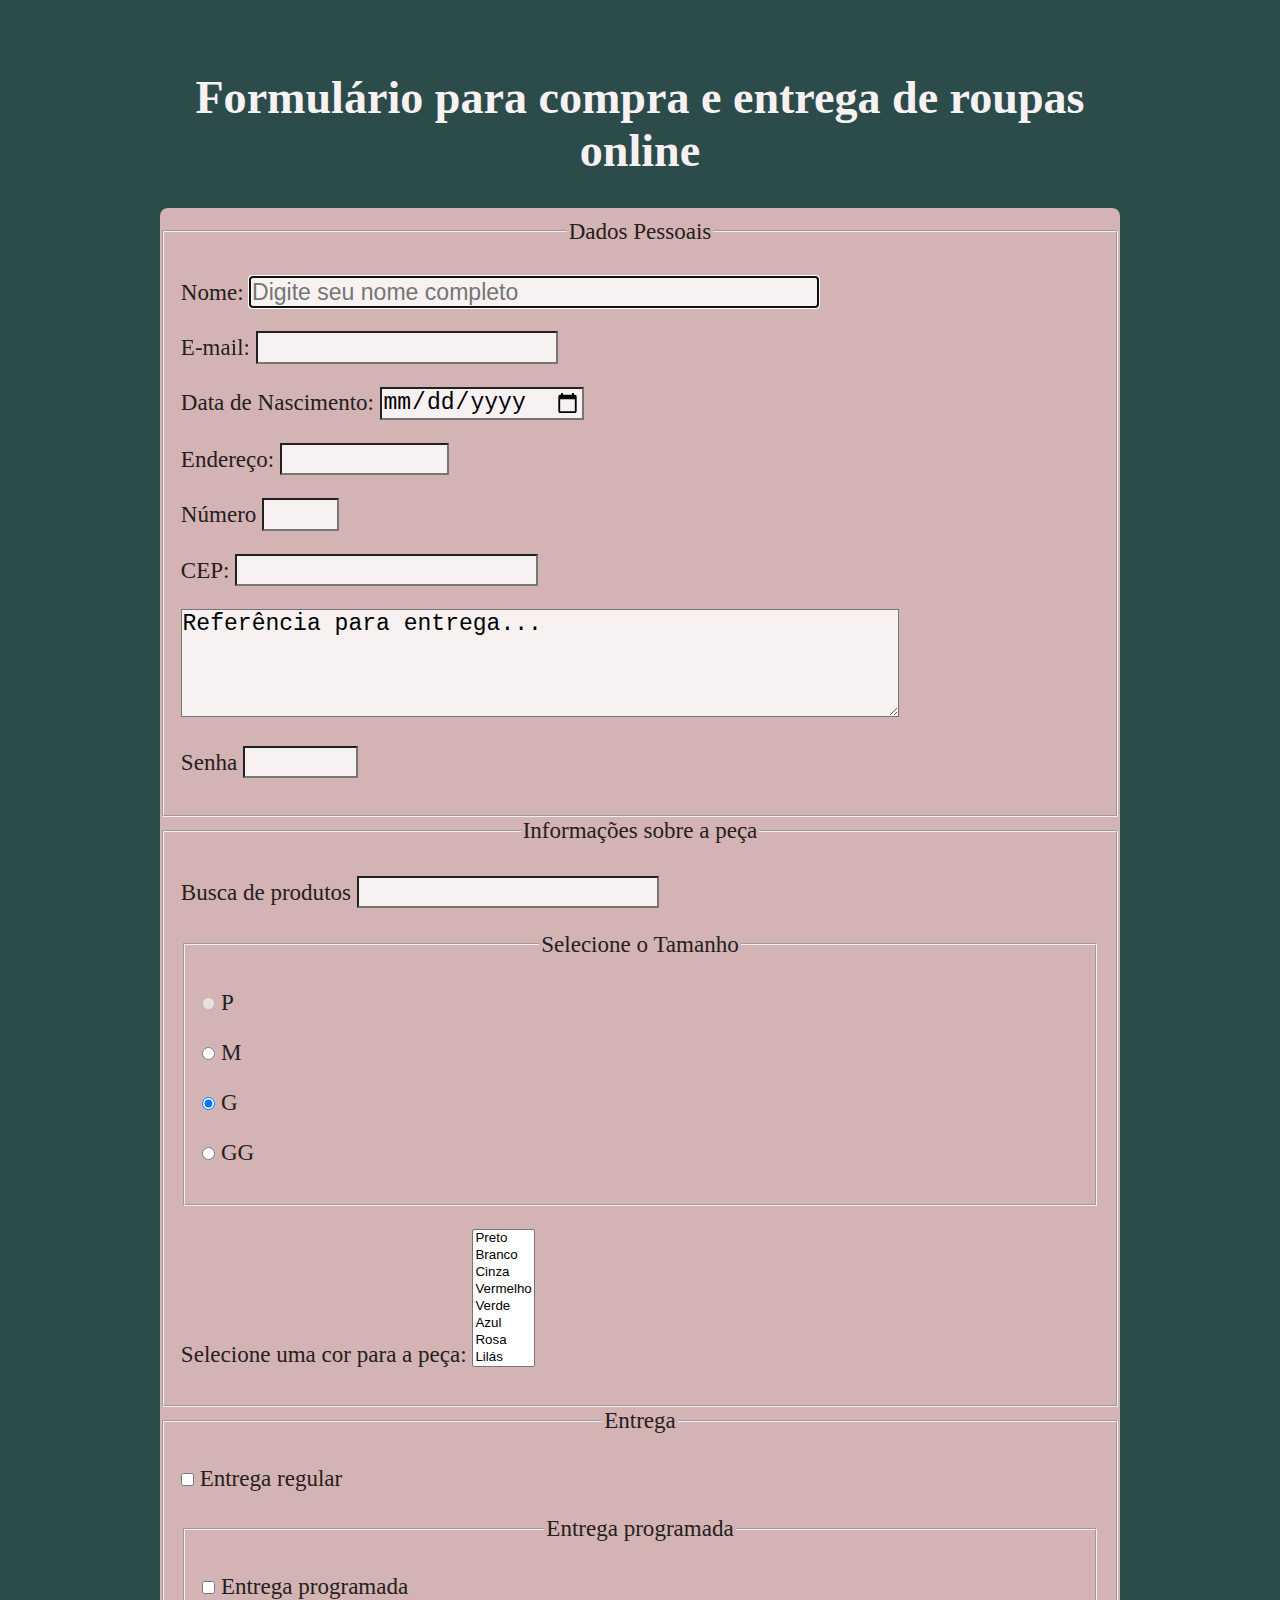
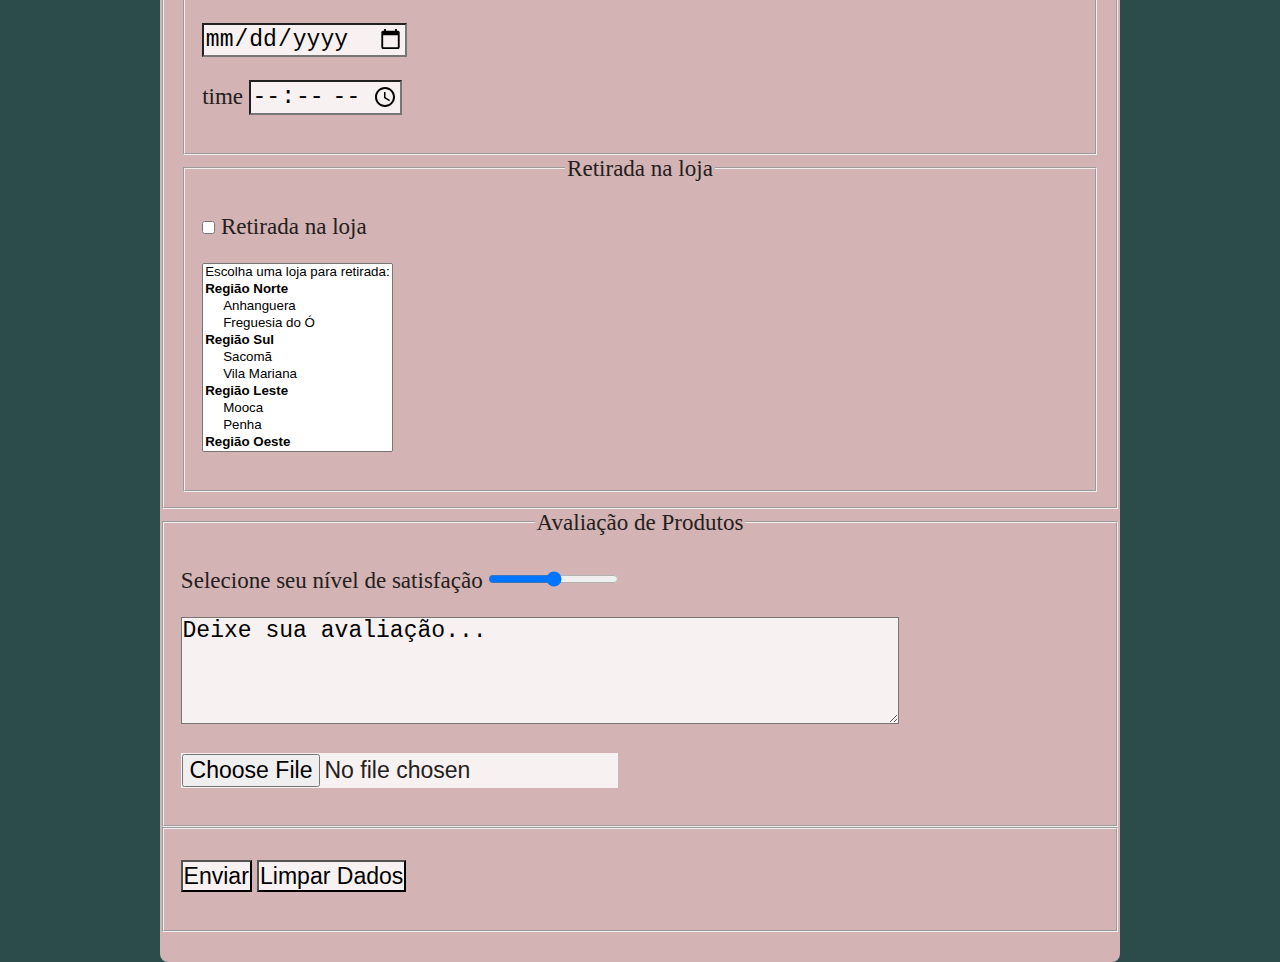
<file: Formulário/index.html>
<!DOCTYPE html>
<html>
    <head>
        <meta charset="UTF-8"/>
        <title>Formulário</title>
        <link rel="stylesheet" href="style.css" />
    </head>
    <body>
        <h1>Formulário para compra e entrega de roupas online</h1>

        <form id="form1" name="form1" method="post" action="mailto: meuemail" enctype="text/plain"> 

            <fieldset>

                <legend>Dados Pessoais</legend>

              <p> 
                  <label for="nome">Nome:</label> 
                  <input type="text" id="nome" name="nome" size="40" maxlength="60" autofocus="autofocus" placeholder="Digite seu nome completo" required="required"/>
              </p> 
              <p>
                    <label for="email">E-mail:</label> 
                    <input type="email" id="email" name="email" required="required"/>
              </p> 

              <p> 
                 <label for="nasc">Data de Nascimento:</label>
                 <input type="date" id="nasc" name="nasc" />
             </p>

               <p>
                 <label for="endereço">Endereço:</label> 
                 <input type="text" id="endereço" name="endereço" size="10" maxlength="70" required="required"  />
             </p>  

              <p>
                 <label for="num">Número</label>
                 <input type="number" id="num" name="num" min="0" max="10" step="2" />    
              </p> 

              <p>
                 <label for="cep">CEP:</label> 
                 <input type="number" id="cep" name="cep" size="8" maxlength="8"  required="required"  />
              </p>  
            
              <p>
                 <textarea id="referencia" name="referencia" maxlength="200" rows="4" cols="50">Referência para entrega...</textarea>
              </p> 

              <p>
                 <label for="senha">Senha</label> 
                 <input type="password" id="senha" name="senha" size="6" maxlength="8" required="required" />
             </p>
           </fieldset>




              <fieldset>
                 <legend>Informações sobre a peça</legend>
              
                  <p>
                     <label for="pesquisa">Busca de produtos</label>
                     <input type="search" id="pesquisa" name="pesquisa" />    
                  </p>
                
                 <fieldset>  
                        <legend>Selecione o Tamanho</legend>
                         <p>
                         <input type="radio" id="p" name="p" value="fun" required="required" disabled />
                         <label for="p">P</label>
                        </p>

                        <p>
                         <input type="radio" id="m" name="m" value="m" />
                         <label for="m">M</label>
                      </p>
                        <p>
                         <input type="radio" id="g" name="g" value="g" checked="checked" />
                         <label for="g">G</label> 
                     </p>
                        <p>
                         <input type="radio" id="gg" name="gg" value="gg" />
                         <label for="gg">GG</label> 
                      </p>
                  
                    </fieldset>
               
                    <p>
                     <label for="cor">Selecione uma cor para a peça:</label>
                     <select id="cor" name="cor" size="8" multiple>
                        <option>Preto</option>
                        <option>Branco</option>
                        <option>Cinza</option>
                        <option>Vermelho</option>
                        <option>Verde</option>
                        <option>Azul</option>
                        <option>Rosa</option>
                        <option>Lilás</option>
                   </select> 
                  </p> 
              
                </fieldset>   

              
           <fieldset>
             <legend>Entrega</legend>
            
             <p>
                <input type="checkbox" id="entrega1" name="entrega1" value="entrega1"  />
                 <label for="entrega1">Entrega regular</label> 
              </p>


               <fieldset><legend>Entrega programada</legend>
                    <p>
                     <input type="checkbox" id="entrega2" name="entrega2" value="entrega2" />
                     <label for="entrega2">Entrega programada</label> 
                  </p>
            
                      <p>
                         <input type="date" id="dia" name="dia" />
                     </p>
    
                     <p>
                         <label for="time">time</label>
                         <input type="time" id="time" name="time" />    
                     </p> 
                </fieldset>
           

               <fieldset> <legend>Retirada na loja</legend>
                     <p>
                         <input type="checkbox" id="entrega3" name="entrega3" value="on"  />
                         <label for="entrega3">Retirada na loja</label> 
                     </p>
    
                    <p> 
                      <select id="regiao" name="regiao" size="11" multiple>
                             <option value="">Escolha uma loja para retirada: </option>
                             <optgroup value="n"label="Região Norte">
                             <option>Anhanguera</option>
                             <option>Freguesia do Ó</option>
                             </optgroup>
                             <optgroup value="s"label="Região Sul">
                             <option>Sacomã</option>
                             <option>Vila Mariana</option>
                             </optgroup>
                             <optgroup value="l"label="Região Leste">
                                <option>Mooca</option>
                                <option>Penha</option>
                             </optgroup>
                             <optgroup value="o" label="Região Oeste"> 
                                <option>Vila Madalena</option>
                                <option>Vila Leopoldina</option>
                             </optgroup>
                        </select> 
                  </p> 
                </fieldset>
           </fieldset>


           <fieldset>
             <legend>Avaliação de Produtos</legend>

              <p>
                 <label for="rang">Selecione seu nível de satisfação</label>
                 <input type="range" id="rang" name="rang" />    
              </p>
             
               <p>
                 <textarea id="coment" name="coment" maxlength="200" rows="4" cols="50">Deixe sua avaliação...</textarea>
              </p> 
              <p>
                <input type="file" />   
              </p>

           </fieldset>

            <fieldset>
               
              <p>
                  <input type="submit" value="Enviar" />
                  <input type="reset" value="Limpar Dados" />  
              </p>

            </fieldset>
       
        </form>

    </body>

</html>
</file>
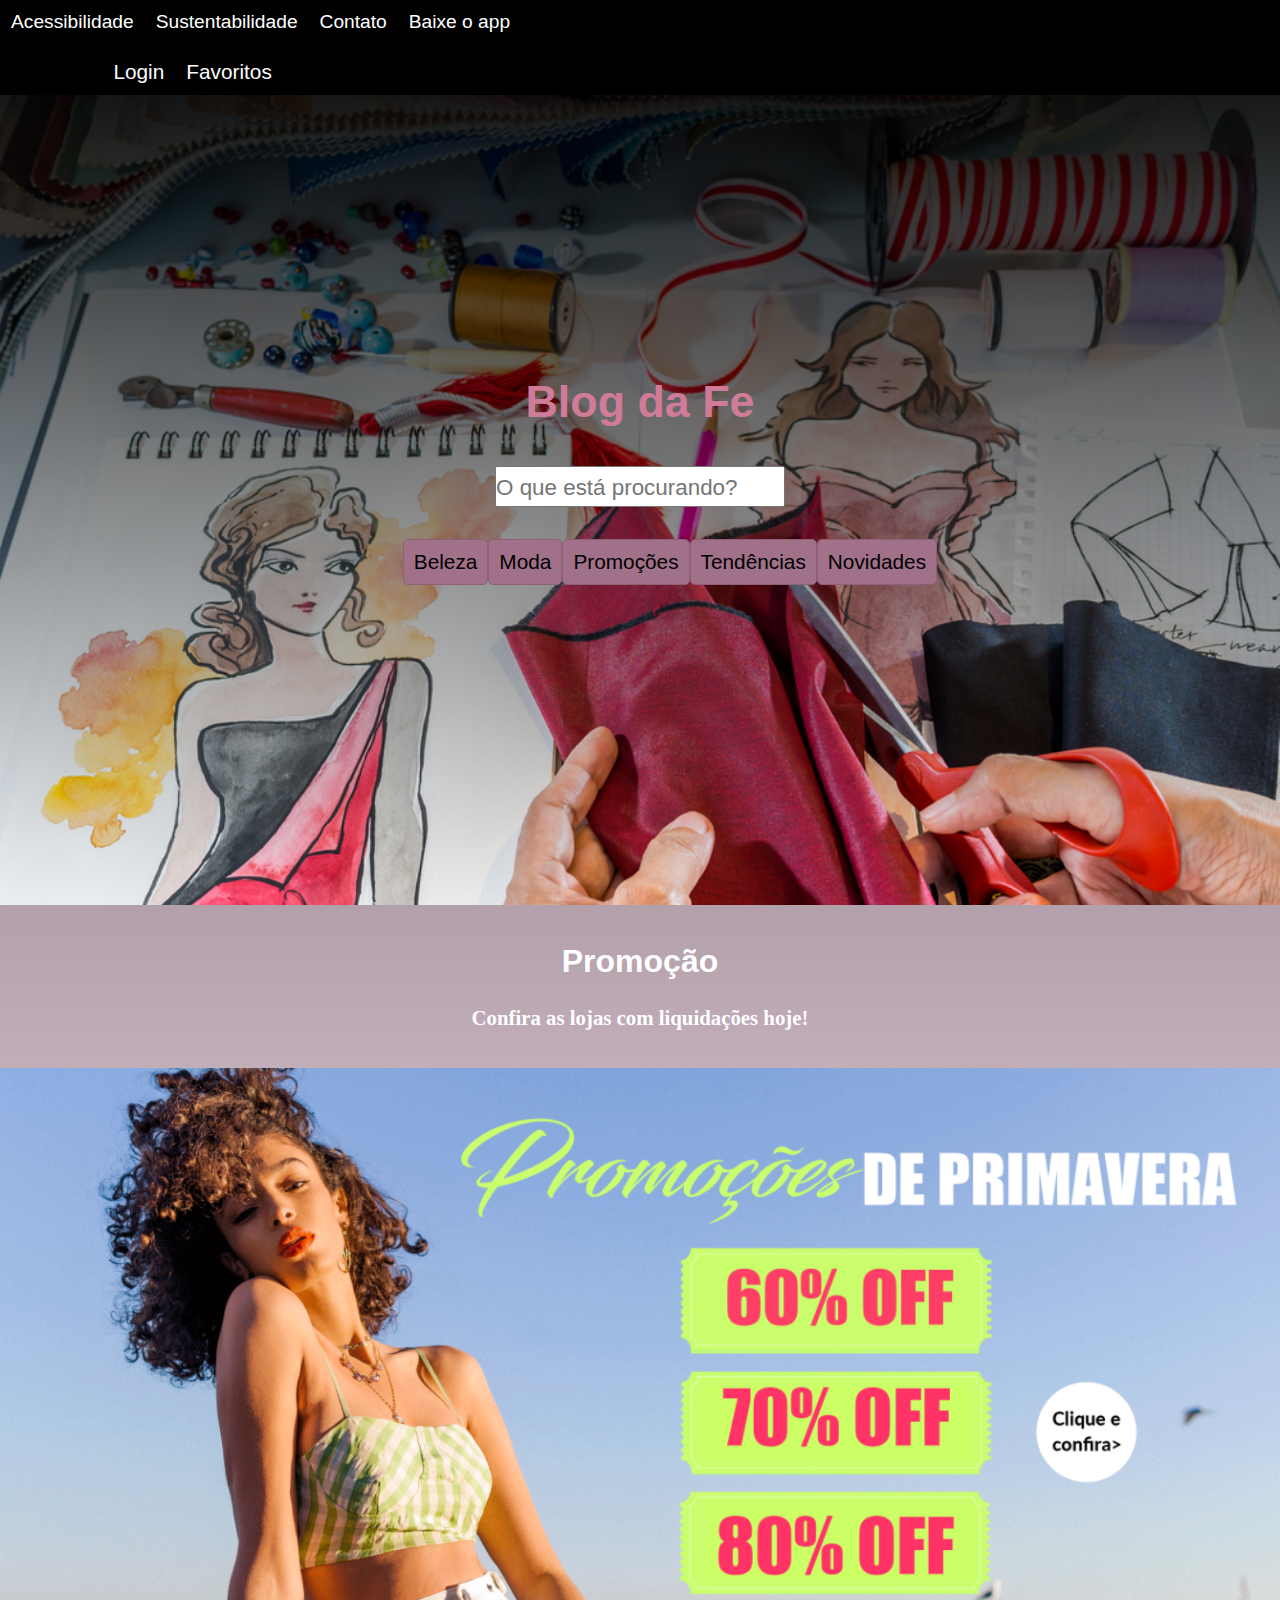
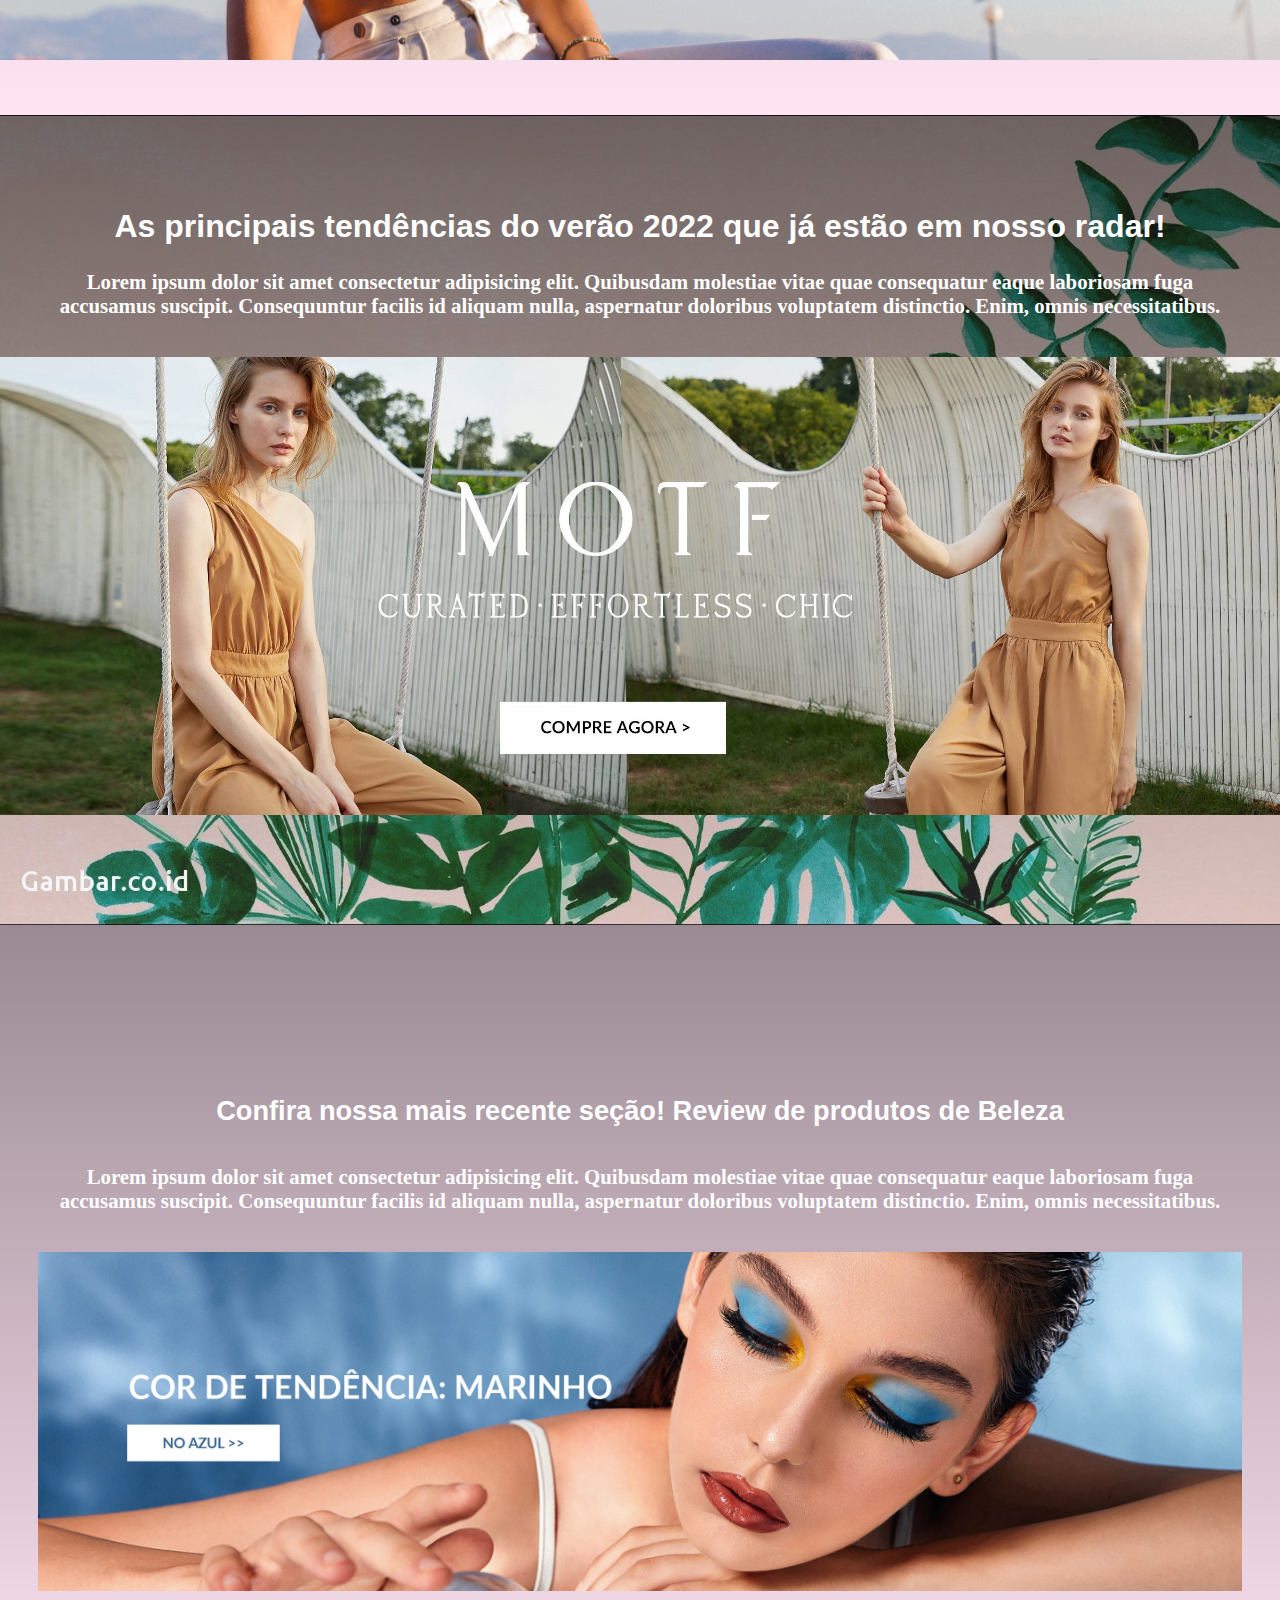
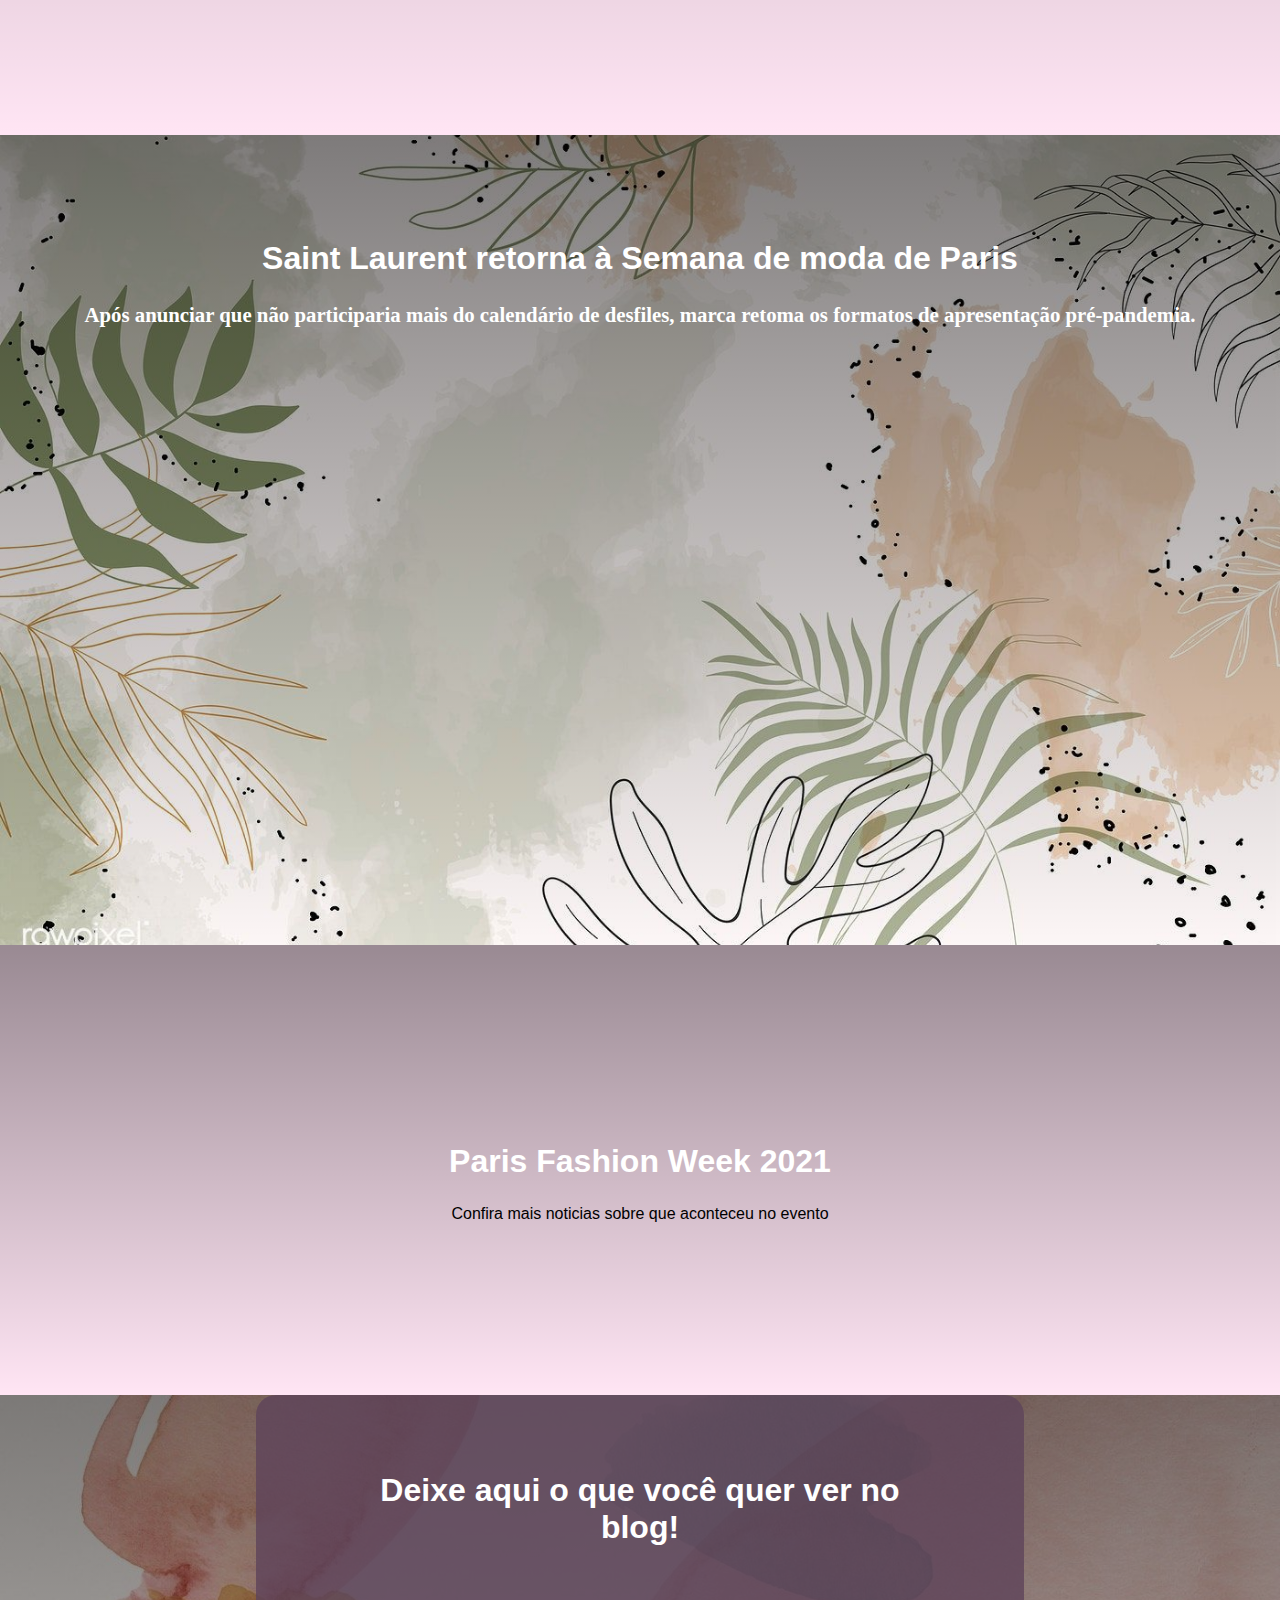
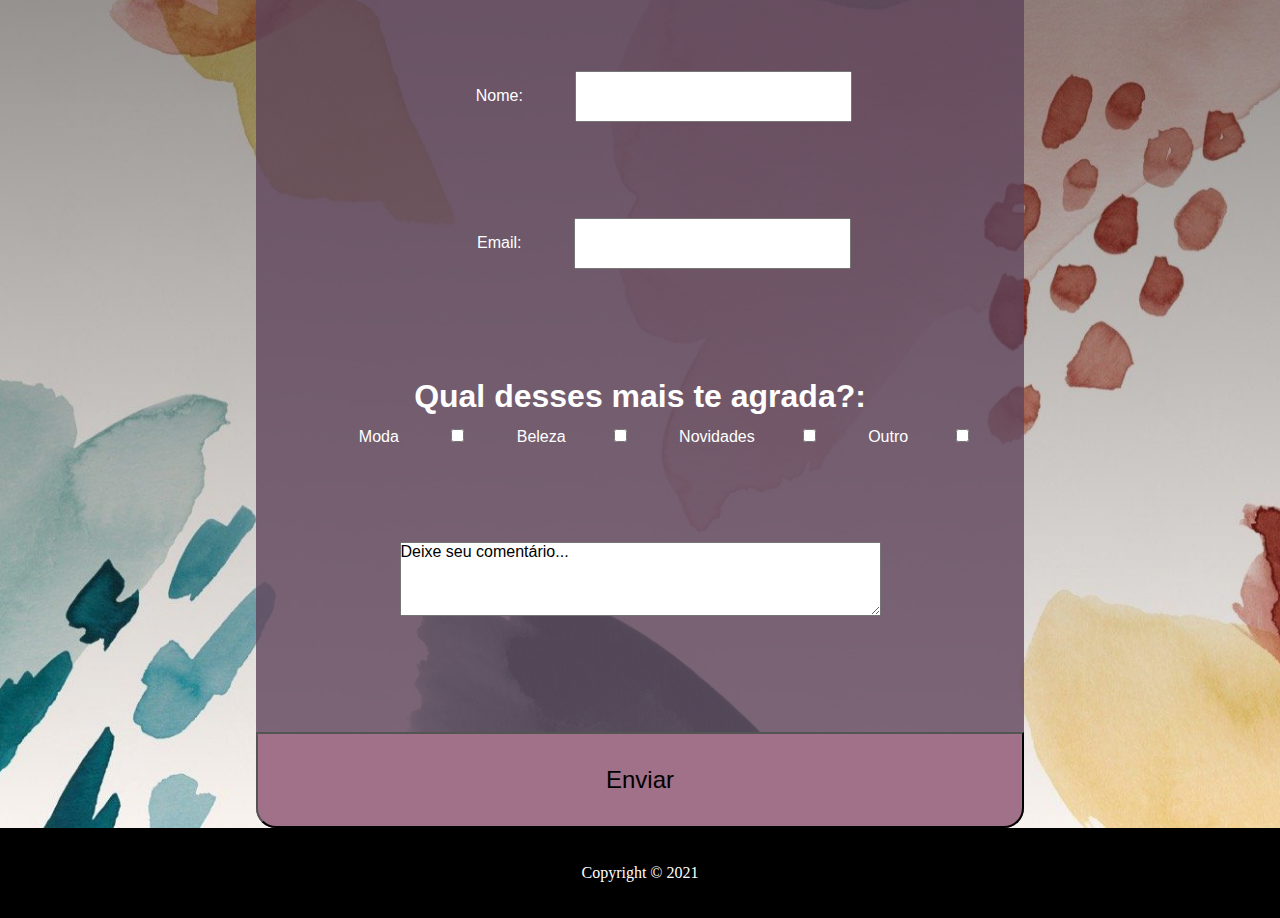
<file: Projeto 1 - CSS HTML/index.html>
<!DOCTYPE html>

<html> 
    <head>

        <meta charset="UTF-8"/>
        <meta name="viewport" content="width=device-width, initial-scale=1.0" />
        <title> Blog da Fe - Moda feminina e Beleza</title>
        <link rel="Stylesheet" href="style.css" media="screen"/>
    </head>

    <body>
        <div class="container">  
            <header class="header">

             <div class="flex-container botoes1">
             <div><input type="button" value="Acessibilidade"/></div>
             <div><input type="button" value="Sustentabilidade"/></div>
             <div><input type="button" value="Contato"/></div>  
             <div><input type="button" value="Baixe o app"/></div> 
             </div>

             <div class="flex-container botoes2" style="float:right" >
              <div><input type="button" value="Login"/></div>
              <div><input type="button" value="Favoritos"/></div>
              </div>

            </header>
             
            <section class="logo">
             <p>
                  <h1>Blog da Fe</h1> 
             </p>


               <p>
                  <div class="flex-container pesquisa">
                     <input type="search" id="pesquisa" name="pesquisa" placeholder="O que está procurando?" />
                  </div>
               </p>
            
               <p>
                  <div class="flex-container sumario">
                  <nav>
                     <ul>
                         <li><a href="#secao">Beleza</a></li>
                         <li><a href="#consulta">Moda</a></li>
                         <li><a href="#promocao">Promoções</a></li>
                         <li><a href="#noticia">Tendências</a></li>
                         <li><a href="#video">Novidades</a></li>
                     </ul>
                 </nav>
               </div>
             </p>

            </section>
           
          <section id="promocao">
             <h2>Promoção</h2>
             <h3>Confira as lojas com liquidações hoje!</h3>
             <a href="https://br.shein.com/Women-Dresses-c-1727.html?ici=br_tab01navbar04menu01&scici=navbar_WomenHomePage~~tab01navbar04menu01~~4_1~~real_1727~~~~0&srctype=category&userpath=category%3EROUPAS%3EVESTIDOS">
             <img src="C5.PNG" id="imgC1"></a>
          </section>

          <section id="noticia">

            <h2>As principais tendências do verão 2022 que já estão em nosso radar!</h2>
              <article>
                <h3>Lorem ipsum dolor sit amet consectetur adipisicing elit.
                Quibusdam molestiae vitae quae consequatur eaque laboriosam
                fuga accusamus suscipit. Consequuntur facilis id aliquam
                nulla, aspernatur doloribus voluptatem distinctio. Enim,
                omnis necessitatibus.</h3>
              </article>
              <a href="https://br.shein.com/style/Tank-Dress-sc-00150791.html?ici=br_tab01navbar05menu04dir09&scici=navbar_WomenHomePage~~tab01navbar05menu04dir09~~5_4_9~~itemPicking_00150791~~~~0&srctype=category&userpath=category%3EVESTIDOS%3EVestidos%20Regata">
              <img src="img2.jpg" alt="" />
              </a>
          </section>

          <section id="secao">
             <h2 id="timg2">Confira nossa mais recente seção! Review de produtos de Beleza</h2>
             <article>
             <h3>Lorem ipsum dolor sit amet consectetur adipisicing elit.
              Quibusdam molestiae vitae quae consequatur eaque laboriosam
              fuga accusamus suscipit. Consequuntur facilis id aliquam
              nulla, aspernatur doloribus voluptatem distinctio. Enim,
              omnis necessitatibus.</h3>
            </article>
             <img src="img3.jpg" id="img2">
          </section>

          <section id="video">
             <h2>Saint Laurent retorna à Semana de moda de Paris</h2>
             <h3>Após anunciar que não participaria mais do calendário de desfiles, marca retoma os formatos de apresentação pré-pandemia.</h3>
             <iframe 
                  id="youtube" 
                  width="760"  
                  height="500" 
                  src="https://www.youtube.com/embed/UfQaAhD6Vzg" 
                  title="YouTube video player" 
                  frameborder="0" 
                  allow="accelerometer; autoplay; clipboard-write; encrypted-media; gyroscope; picture-in-picture" 
                  allowfullscreen
             ></iframe>
          </section>

          <section id="consulta">
            <h2>Paris Fashion Week 2021</h2>
            <a id="link" href="https://claudia.abril.com.br/moda/paris-fashion-week-2021/">Confira mais noticias sobre que aconteceu no evento</a>
          </section>


          <section id="sugestao">
            <div class="formulario">
                <header class="form-head">
                    <h2>Deixe aqui o que você quer ver no blog!</h2>
                </header>
                <form>
                    <div class="name-form">
                        <label for="name">Nome:</label>
                        <input type="text" name="name" required />
                    </div>
                    <div class="email-form">
                        <label for="email">Email:</label>
                        <input type="emai" required name="email" />
                    </div>
                    <div class="style-form">
                        <h2>Qual desses mais te agrada?:</h2>
                        <label>Moda</label>
                        <input
                            type="checkbox"
                            id="moda"
                            name="moda"
                        />
                        <label>Beleza</label
                        ><input
                            type="checkbox"
                            id="beleza"
                            name="beleza"
                        />
                        <label>Novidades</label
                        ><input
                            type="checkbox"
                            id="nov"
                            name="nov"
                        />
                        <label>Outro</label
                        ><input
                            type="checkbox"
                            id="ILP508"
                            name="ILP540"
                        />
                    </div>
                    <div class="coment-form">
                      <textarea id="coment" name="coment" maxlength="200" rows="4" cols="50">Deixe seu comentário...</textarea>
                  </div>
                    <button type="submit">Enviar</button>
                </form>
            </div>
        </section>



            <footer>
              <div class="rodape">
                  <p>Copyright &copy; 2021</p>
              </div>
            </footer>
         </div>  
    </body>
</html>
</file>
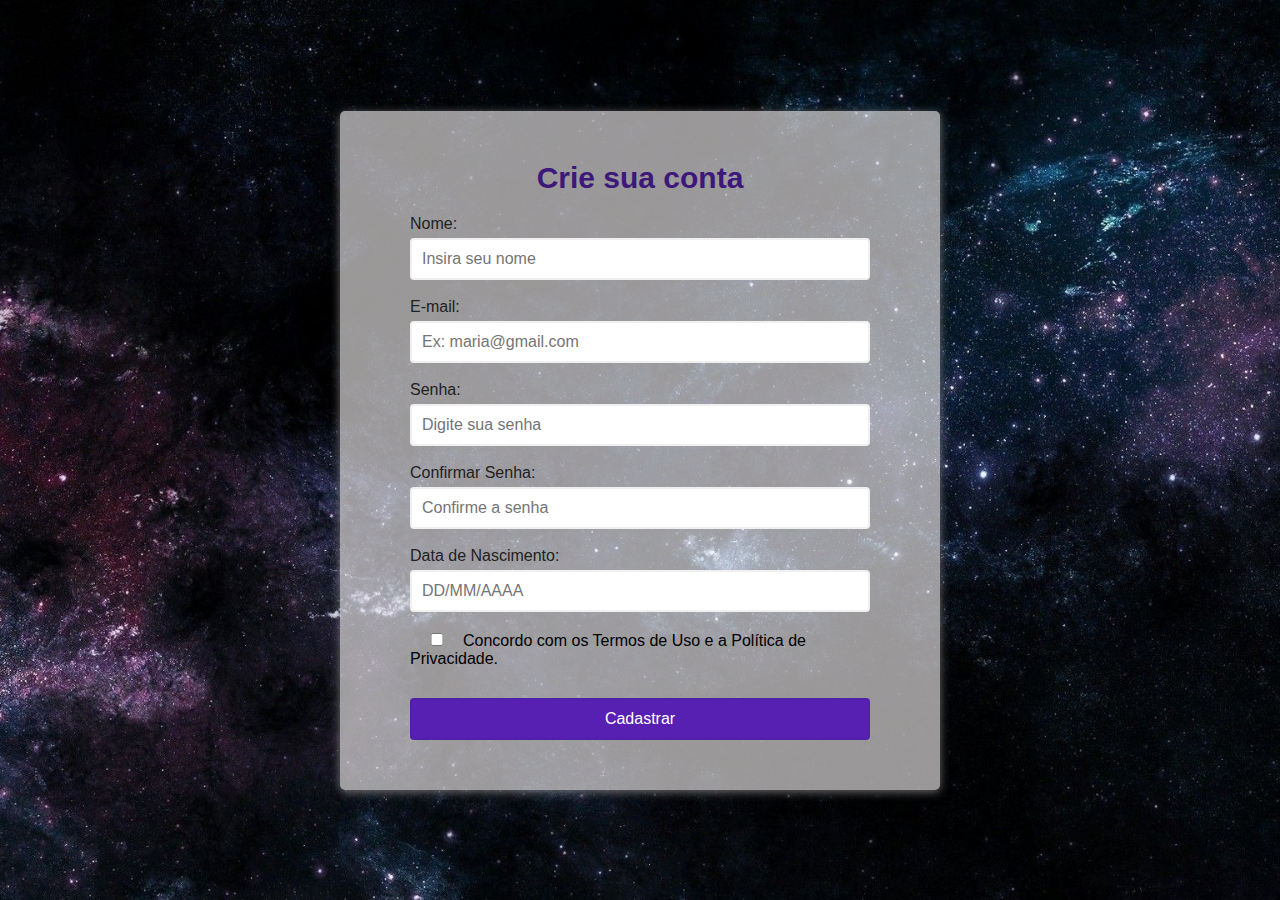
<file: Projeto 2 - CSS HTML JS PHP/index.html>
<!DOCTYPE html>
<html lang="en">
    <head>
        <meta charset="UTF-8" />
        <meta name="viewport" content="width=device-width, initial-scale=1.0" />
        <meta http-equiv="X-UA-Compatible" content="ie=edge" />
        <link rel="stylesheet" href="css/style.css" />
        <title>Form Validator</title>
    </head>
    <body>
        <div class="container">
            <form action="inserir.php" method="POST" id="form" class="form">
                <h2>Crie sua conta</h2>
                <div class="form-control">
                    <label for="username">Nome:</label>
                    <input
                        type="text"
                        id="username"
                        name="username"
                        placeholder="Insira seu nome"
                    />
                    <small>Mensagem de erro</small>
                </div>
                <div class="form-control">
                    <label for="email">E-mail:</label>
                    <input
                        type="text"
                        name="email"
                        id="email"
                        placeholder="Ex: maria@gmail.com"
                    />
                    <small>Mensagem de erro</small>
                </div>
                <div class="form-control">
                    <label for="senha">Senha:</label>
                    <input
                        type="password"
                        name="senha"
                        id="senha"
                        placeholder="Digite sua senha"
                    />
                    <small>Mensagem de erro</small>
                </div>
                <div class="form-control">
                    <label for="senha2">Confirmar Senha:</label>
                    <input
                        type="password"
                        name="senha2"
                        id="senha2"
                        placeholder="Confirme a senha"
                    />
                    <small>Mensagem de erro</small>
                </div>
                <div class="form-control">
                    <label for="birthday">Data de Nascimento:</label>
                    <input
                        type="text"
                        name="birthday"
                        id="birthday"
                        placeholder="DD/MM/AAAA"
                    />
                    <small>Mensagem de erro</small>
                </div>
                <div class="form-control">
                    <input
                        type="checkbox"
                        name="termos"
                        id="termos"
                        value="yes"
                    />Concordo com os Termos de Uso e a Política de Privacidade.
                    <small>Mensagem de erro</small>
                </div>
                <input type="submit" value="Cadastrar" name="register" />
            </form>
        </div>
        <script src="js/app3.js"></script>
    </body>
</html>
</file>
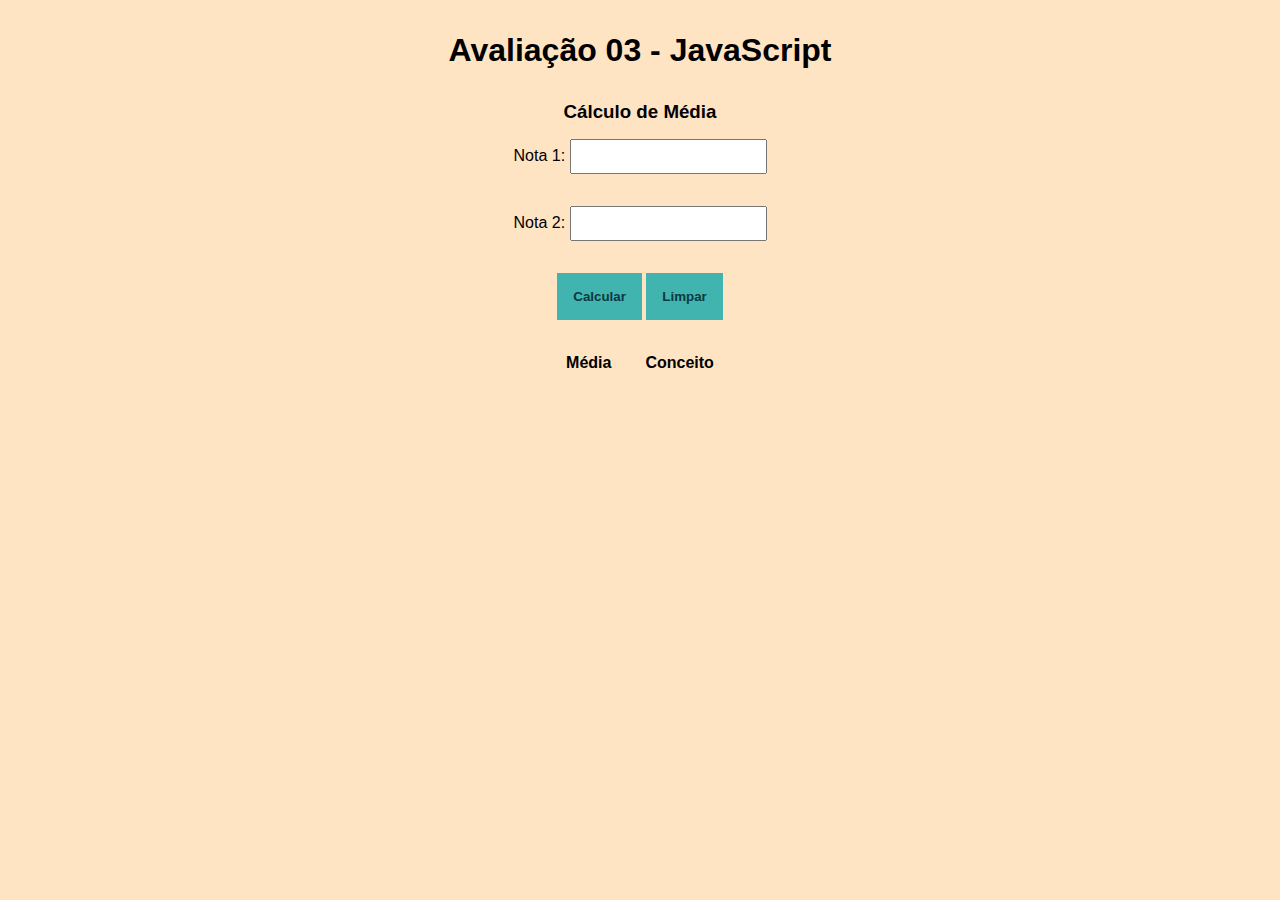
<file: JavaScript/js03 - média/index.html>
<!DOCTYPE html>
<html lang="pt-br">
    <head>
        <meta charset="UTF-8" />
        <meta name="viewport" content="width=device-width, initial-scale=1.0" />
        <link rel="stylesheet" href="style.css" />
        <title>Cálculo de média aritmética</title>
    </head>
    <body>
        <h1>Avaliação 03 - JavaScript</h1>
        <form>
            <h3>Cálculo de Média</h3>
            <div class="inputs">
                <label>Nota 1: </label>
                <input type="number" for="nota1" id="nota1" />
            </div>
            <div class="inputs">
                <label>Nota 2: </label>
                <input type="number" for="nota2" id="nota2" />
            </div>
            <div class="botoes">
                <button type="submit" id="calcular">Calcular</button>
                <button type="submit" id="limpar">Limpar</button>
            </div>

            <div class="resultado">
                <table>
                    <th>Média</th>
                    <th>Conceito</th>
                    <tbody>
                        <td id="media"></td>
                        <td id="conceito"></td>
                    </tbody>
                </table>
            </div>
        </form>

        <script src="script.js"></script>
    </body>
</html>
</file>
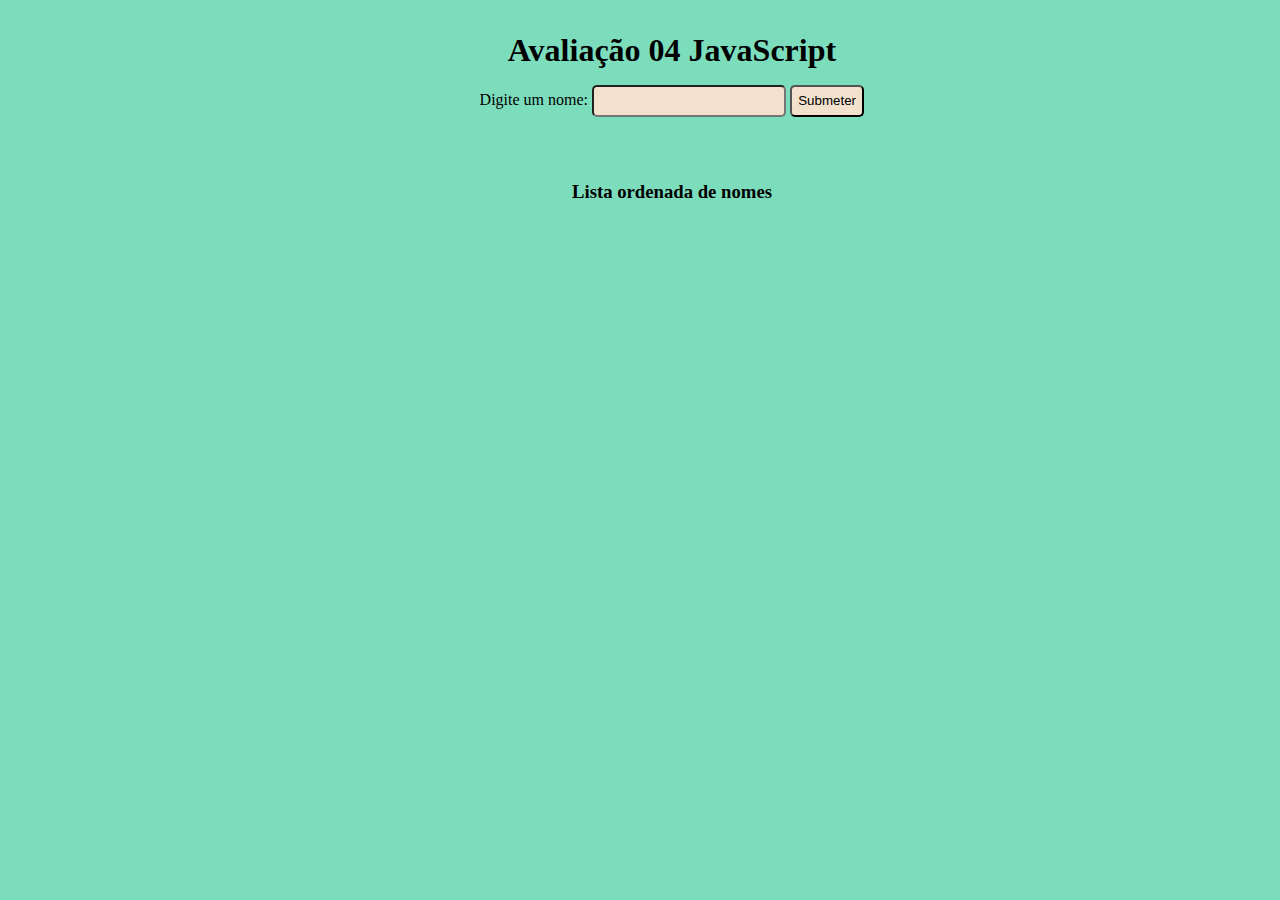
<file: JavaScript/js04 - lista de nomes ordenada/index.html>
<!DOCTYPE html>
<html lang="pt-br">
    <head>
        <meta charset="UTF-8" />
        <meta name="viewport" content="width=device-width, initial-scale=1.0" />
        <link rel="stylesheet" href="style.css" />
        <title>js04</title>
    </head>
    <body>
        <form class="grupo">
            <h1>Avaliação 04 JavaScript</h1>
            <div>
                <label for="input">Digite um nome:</label>
                <input type="text" id="nomes" />
                <button type="submit" id="submit">Submeter</button>
            </div>

            <div class="lista">
                <div>
                    <h3>Lista ordenada de nomes</h3>
                    <ul id="listaSimples"></ul>
                </div>
            </div>
        </form>

        <script src="script.js"></script>
    </body>
</html>
</file>
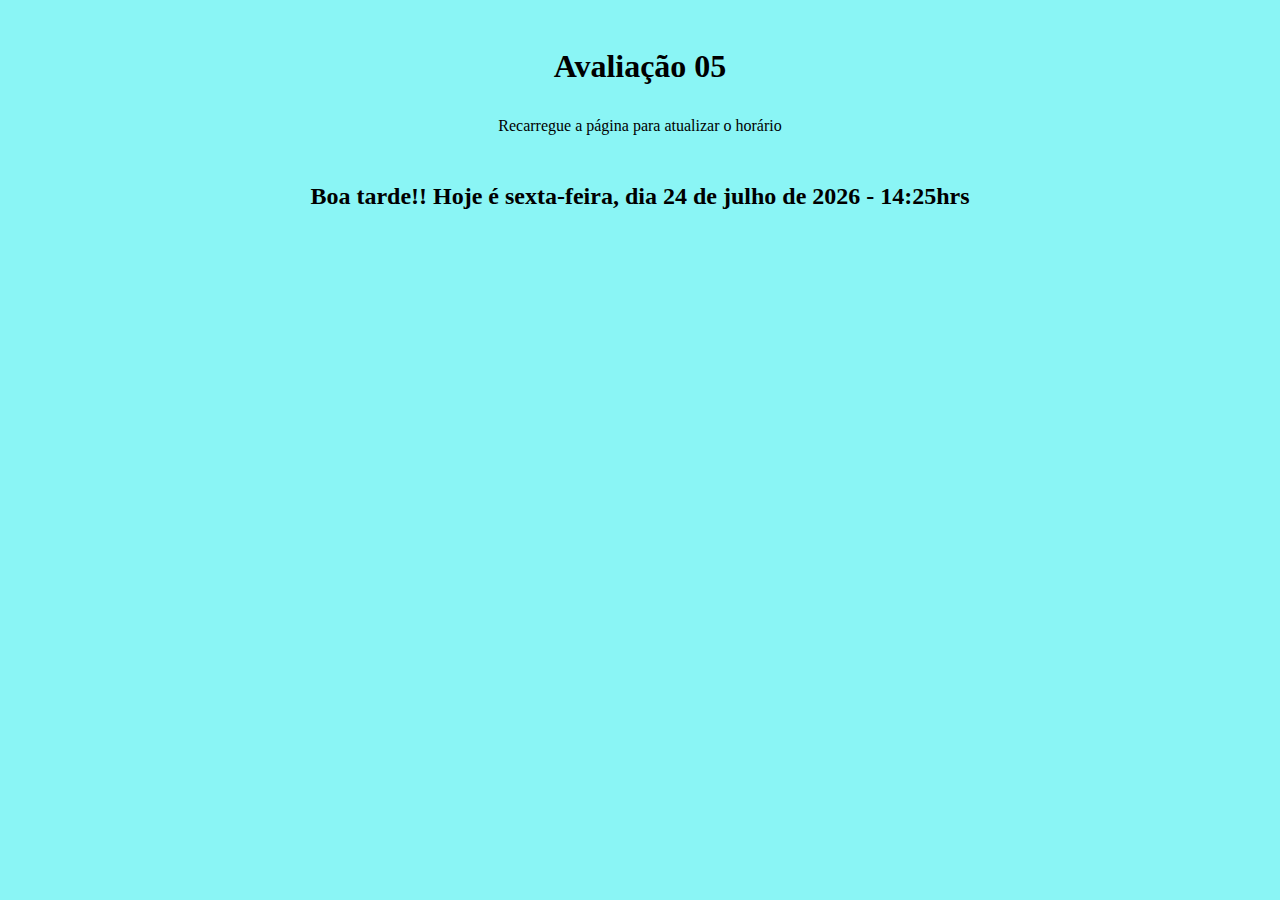
<file: JavaScript/js05 - date/index.html>
<!DOCTYPE html>
<html lang="en">
    <head>
        <meta charset="UTF-8" />
        <meta name="viewport" content="width=device-width, initial-scale=1.0" />
        <link rel="stylesheet" href="style.css" />
        <title>Avaliação 05 Opcional</title>
    </head>
    <body id="bg">
        <div>
            <h1>Avaliação 05</h1>
            <p>Recarregue a página para atualizar o horário</p>
            <h2 id="message"></h2>
        </div>

        <script src="app.js"></script>
    </body>
</html>
</file>
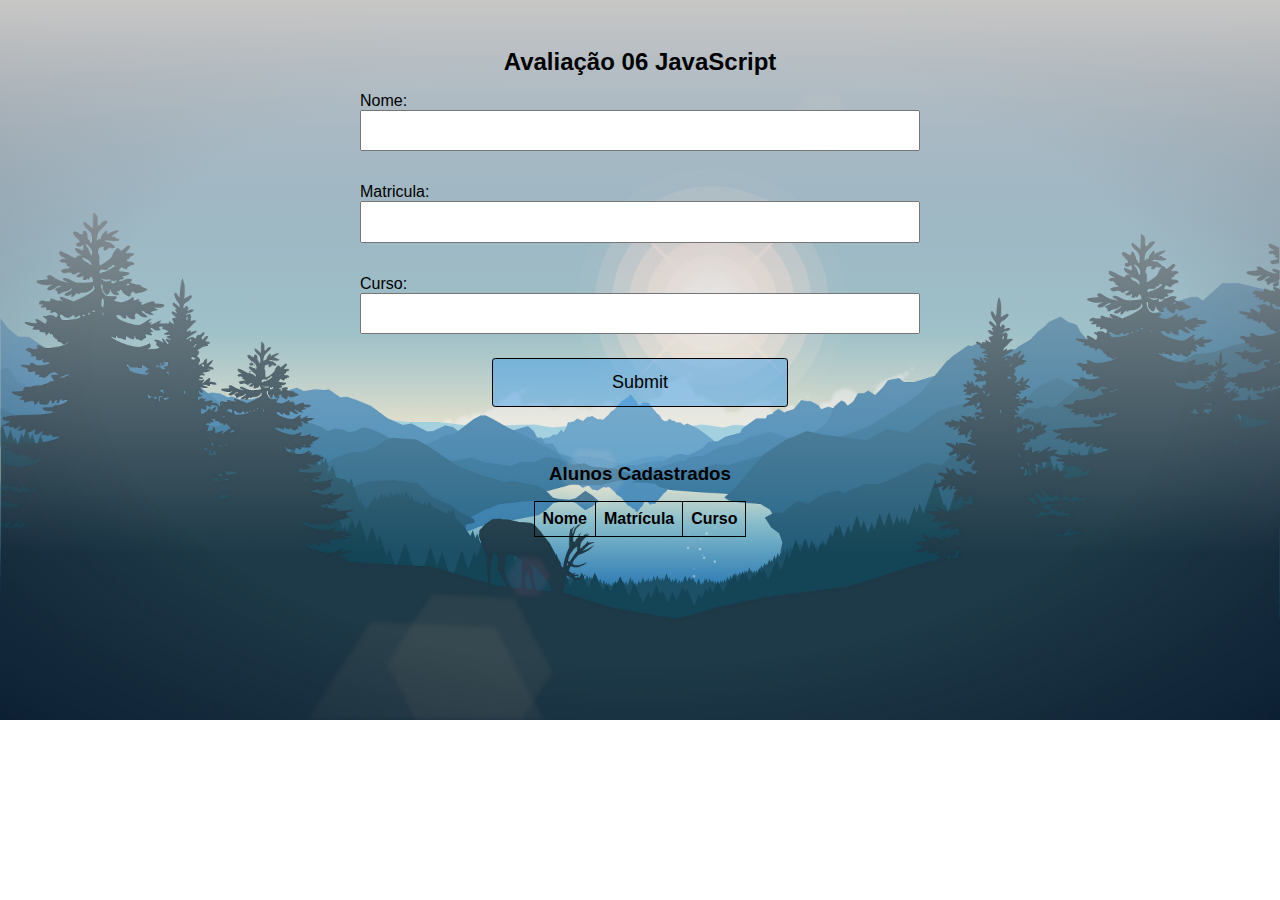
<file: JavaScript/js06 - matricula/index.html>
<!DOCTYPE html>
<html lang="pt-br">
    <head>
        <meta charset="UTF-8" />
        <meta name="viewport" content="width=device-width, initial-scale=1.0" />
        <link rel="stylesheet" href="style.css" />
        <title> JS06</title>
    </head>
    <body>

        <form action="">
            <h2>Avaliação 06 JavaScript</h2>
            <div>
                <label for="nome">Nome: </label>
                <input type="text" id="nome" />
            </div>
            <div>
                <label for="matricula">Matricula: </label>

                <input type="number" id="matricula"/>
            </div>

            <div>
                <label for="curso">Curso: </label>
                <input type="text" id="curso"/>
            </div>
            <input type="submit" id="submit" />
        </form>
        <div class="cadastrados">
            <h3>Alunos Cadastrados</h3>

            <table id="table">
                <tr>
                    <th>Nome</th>
                    <th>Matrícula</th>
                    <th>Curso</th>
                </tr>
            </table>
        </div>
        <script src="script.js"></script>
    </body>
</html>
</file>
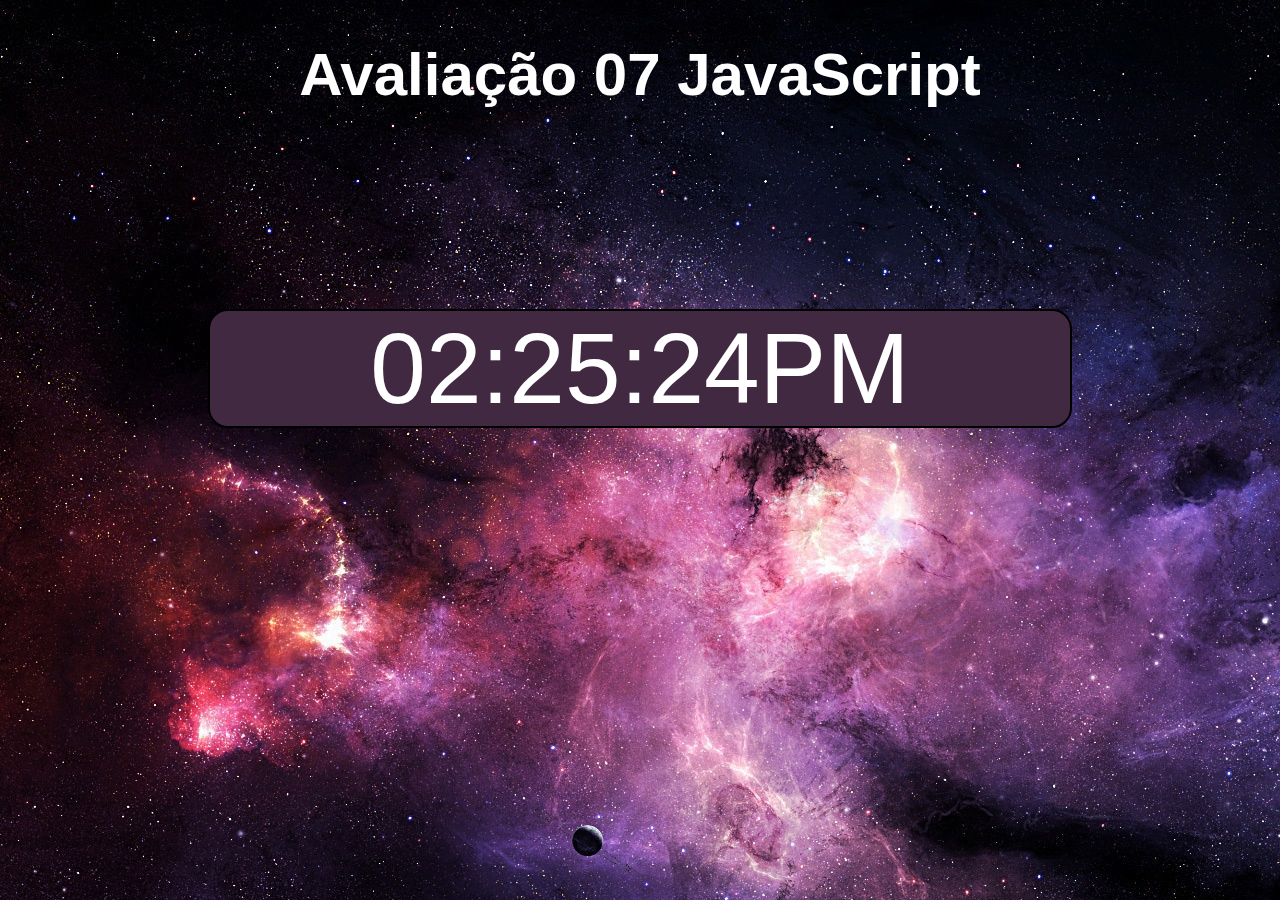
<file: JavaScript/js07 - relogio/index.html>
<!DOCTYPE html>
<html lang="pt-br">
<head>
    <meta charset="UTF-8"/>
    <meta name="viewport" content=
      "width=device-width, initial-scale=1.0">
    <link rel="stylesheet" href="style.css">
    <title>JS07_m_Fernanda_Oliveira</title>
</head>
<body>
  <h1>Avaliação 07 JavaScript</h1>
    <div id="clock"></div>
  
    <script src="script.js"></script>
</body>
</html>
</file>
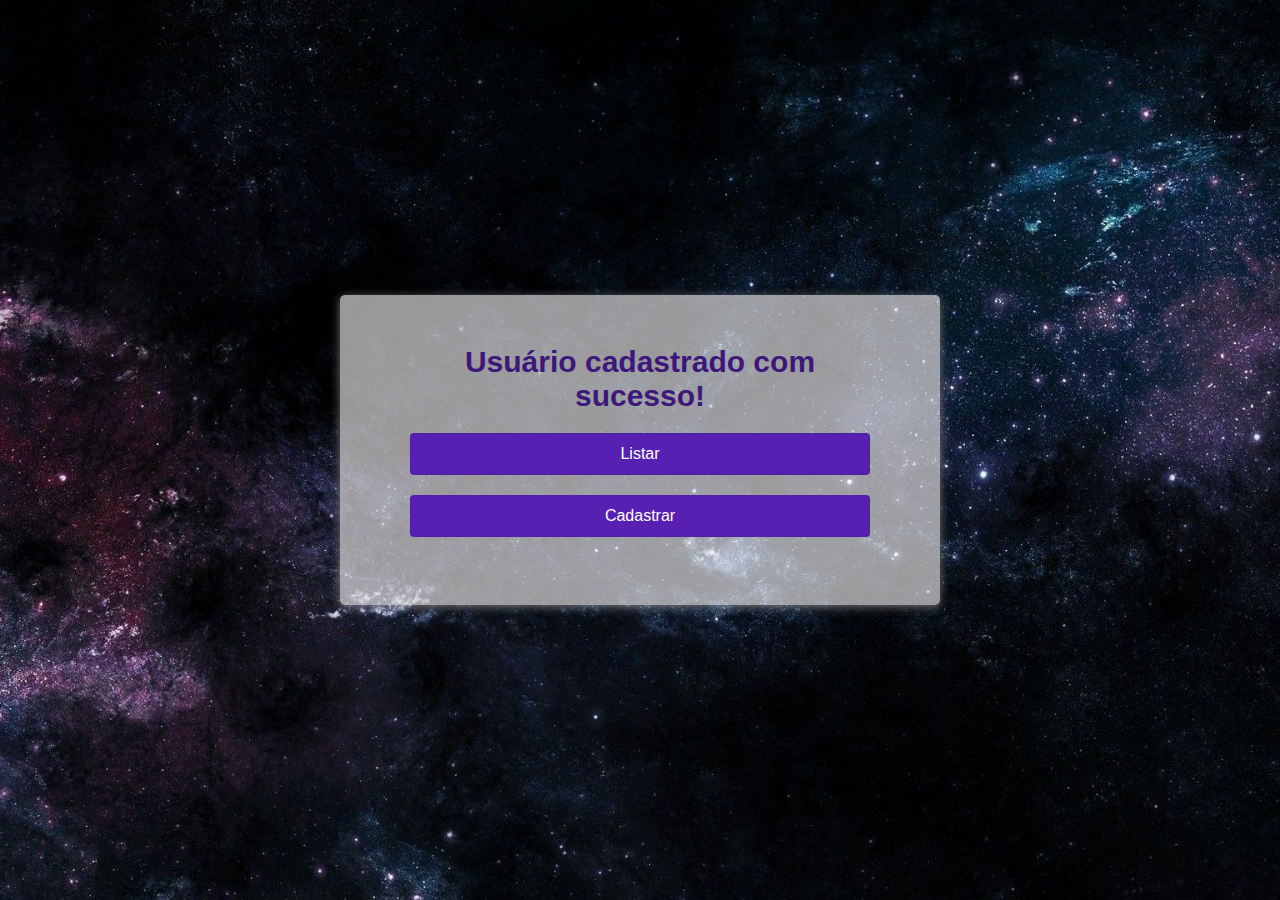
<file: Projeto 2 - CSS HTML JS PHP/sucesso.html>
<!DOCTYPE html>
<html lang="en">
    <head>
        <meta charset="UTF-8" />
        <meta name="viewport" content="width=device-width, initial-scale=1.0" />
        <link rel="stylesheet" href="css/style.css" />
        <title>Cadastro</title>
    </head>
    <body>
        <div class="container">
            <form id="form" class="form">
                <h2>Usuário cadastrado com sucesso!</h2>
                <div class="form-control">
                <button id="listar"><a href="listar.php">Listar</a></button>
                <button id="cadastrar"><a href="index.html">Cadastrar</a></button>
                </div>
            </form>
        </div>
        
    </body>
</html>
</file>
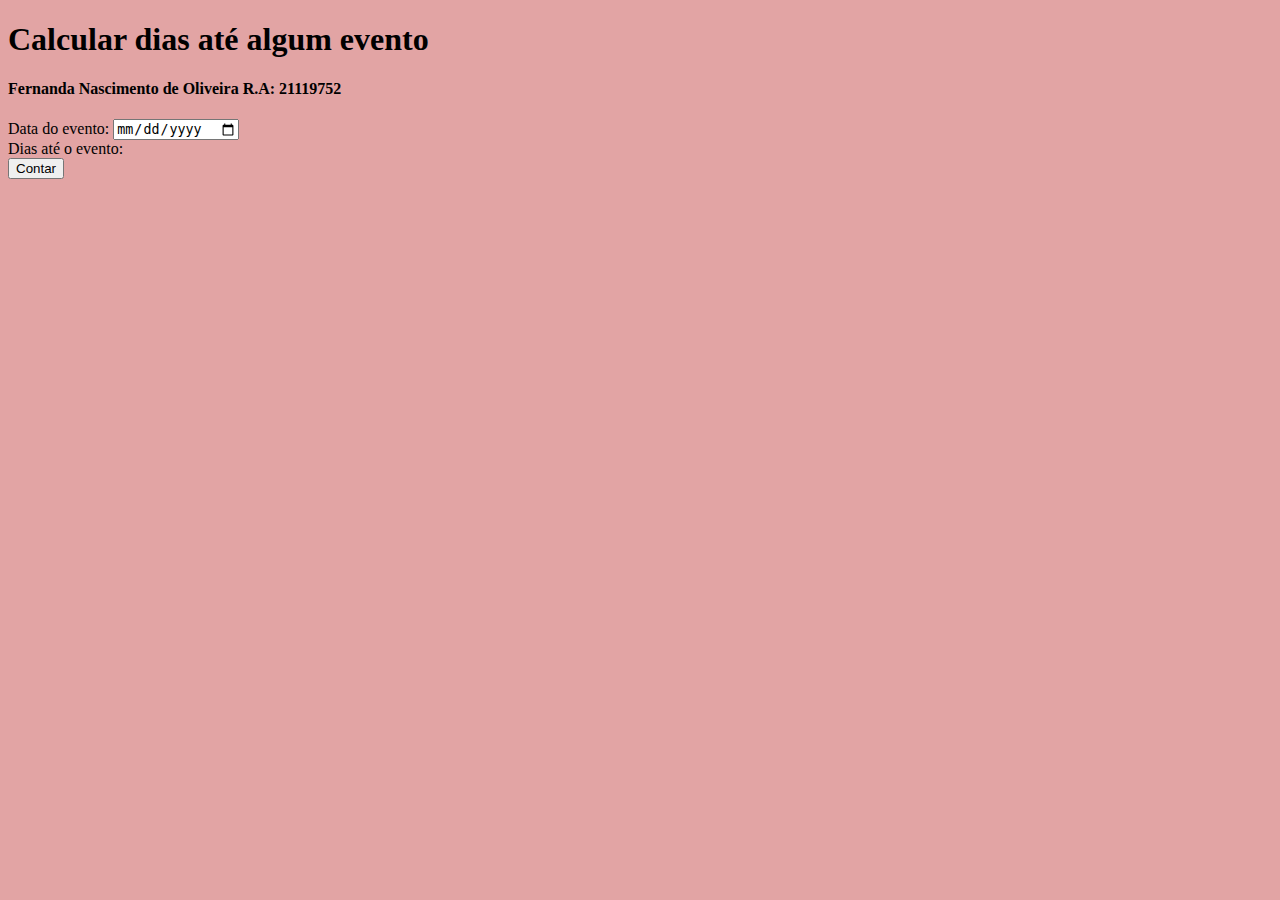
<file: JavaScript/js01 - Calculo de dias ate um evento/js01_m_fernanda_oliveira.html>
<!Doctype html>
 <html>
  <head>
    <meta charset="utf-8" />
    <meta name="viewport"  content="width=device-width, initial-scale=1.0" />
    <title>Avaliação 01</title>   
  </head>
  <body> 
  
    <style>
      body {background-color:rgb(226, 164, 164);}
  </style> 
  <h1>Calcular dias até algum evento </h1>
  <h4>Fernanda Nascimento de Oliveira R.A: 21119752</h4>

  <form name="form_main">
    <label for="date_end">Data do evento: </label> 
    <input name="date_end" id="date_end" type="date"> <br>
    <label for="days">Dias até o evento: </label> 
    <span id="days"></span> <br>
    <button type="button" onclick="countDays()">Contar</button>
  </form>

  
    <script src="app.js"></script>
  </body>
 </html>
</file>
<file: Formulário/style.css>
/* CSS - Formulário de compras online  */
@charset "utf-8";

body, html {
    height: 100%;
    font-size: 25px;
    font-size: 1.2rem;
    background-color: #2c4c4c ;
    box-sizing: border-box;
    display: block;
    width: 90%;
    padding: 20px;
    margin: auto;
    color: #242020;
 }

h1,h2,legend {
    text-align: center;  
}

h1{
    color: #f7f1f1 ;
}
form{
    background-color: #d3b3b3;
    padding-top: 10px;
    padding-bottom: 30px;
    border-radius: 8px;
    margin: 0 auto; 
}

input, textarea{
    width:auto;
    font-size: 1.2rem; 
    padding: 0.7px;
    margin-bottom: 10px;
    margin: auto;
    background-color: #f7f1f1; 
}
</file>
<file: Projeto 1 - CSS HTML/style.css>
@charset "utf-8";

* {
    margin: 0;
    padding: 0;
    box-sizing: border-box;
}

/* Layout  */

.container {
    width: 100%;
    height: auto;
    display: grid;
    grid-template-areas:
        'header'
        'logo'
        'promocao'
        'noticia'
        'secao'
        'video'
        'consulta'
        'sugestao'
        'footer';
}

 /* HEADER */
 
.header {
    grid-area: header;
    display: grid;
    background-color: black;
    color: white;
}

.botoes1{     /* botoes de acessibilidade, atendimento, cartao da loja... */
    display:flex;
    flex-direction: row;
    align-items: center;
    color: #000000;
}
.botoes1 input{     /* config botoes de acessibilidade, atendimento ... */
    background-color: #000000;
    color: #ffffff; 
    border-radius: 5px;
    border: #000000.2px solid;  
    font-size: 1.2rem;  
    font-style:normal;
    height: auto;
    width: 100%;
    padding: 10px;
    margin: auto;
    margin-bottom: 5px;
    cursor: pointer;
}

.botoes2{     /* botoes de login, carrinho, favoritos */
    display:flex;
    flex-direction: row;
    padding-left: 8%;
    padding-right: 8%;
}

.botoes2 input{     /* config botoes de login ... */
    color: #fdfdfd;
    border-radius: 5px;
    background-color: transparent;
    border:transparent .2px solid; 
    font-size: 1.3rem;  
    padding: 10px; 
    font-style:normal;
    cursor: pointer;
}

/* area do logo da loja */

.logo {
    grid-area: logo;
    text-align: center;
    font-family:Verdana, Geneva, Tahoma, sans-serif;
    color: rgb(255, 255, 255);
    min-height: 90vh;
    background: linear-gradient(rgba(0.6, 0.6, 0.7, 0.9), transparent),
        url('d3.jpg');
    background-size: cover;
    background-repeat: no-repeat;
    background-position: center;
    display: flex;
    flex-direction: column;
    justify-content: center;
    align-items: center;
    text-align: center;
}

h1 {     /* titulo com nome da loja */
    font-size: 2.8rem;
    font-style:unset;
    font-family: 'Franklin Gothic Medium', 'Arial Narrow', Arial, sans-serif;
    color: #d07b97;
    padding-bottom: 3%;
}

.pesquisa{
    color: #767676;
    padding-left: 8%;
    padding-right: 8%;
}

.pesquisa input{
    font-size: 1.4rem;
    padding-top: 8px;
    padding-bottom: 5px;
    border-radius: 2px;
    border: #767676 1.2px solid;
    width: 100%;
    font-style:unset;
}
a{
    text-decoration: none;
    color: black;
}

nav {
    min-height: 10vh;
    padding: 2rem;
    display: flex;
    width: 90%;
    margin: auto;
    align-items: center;
    flex-wrap: wrap;

}

ul{     /* sumario de novidades, promoçoes ... */
    display: flex;
    flex: 1 1 40rem;
    justify-content: space-around;
    align-items: center;
    list-style: none; 
    text-decoration: none; 
}

li{     /* config sumario de novidades, promoçoes ... */
    height: auto;
    width: 100%;
    padding: 10px;
    margin: auto;
    margin-bottom: 7px;
    font-size: 1.3rem;
    color: #000000;
    background-color: rgb(161, 112, 137);  
    border-radius: 5px;
    border: rgb(141, 96, 119).2px solid;
    font-style:unset;
    text-decoration: none;
}


/* area da foto de promoção */

#promocao {
    grid-area: promocao;
    text-align: center;
    font-family: 'Chelsea Market', cursive;
    color: rgb(255, 255, 255);
    min-height: 90vh;
    background: linear-gradient(rgba(0.1, 0.2, 0.2, 0.3), transparent);
    background-color: #ffe5f4;
    background-size: cover;
    background-repeat: no-repeat;
    background-position: center;
    display: flex;
    flex-direction: column;
    justify-content: center;
    align-items: center;
    text-align: center;
}

h2{            /* legenda, promoçao de primavera */
    color: rgb(255, 255, 255);
    font-size: 2rem;
    padding-left: 3%;
    padding-right: 3%;
    padding-bottom: 2%;
    padding-top: 2%;
    font-family:Verdana, Geneva, Tahoma, sans-serif;
}

h3{
    font-family:Georgia, 'Times New Roman', Times, serif;
    font-size: 1.3rem;
    padding-bottom: 3%;
    padding-left: 3%;
    padding-right: 3%;
}

#imgC1{            /* primeira imagem, promoçao de primavera */
    width: 100%;
    height: auto;
    align-items: center;
    padding-bottom: 3%;
}

/* area de noticia */

#noticia {
    grid-area: noticia;
    text-align: center;
    font-family: 'Chelsea Market', cursive;
    color: rgb(255, 255, 255);
    min-height: 90vh;
    background: linear-gradient(rgba(0.2, 0.3, 0.4, 0.5), transparent),
        url('b2.jpg');
    background-size: cover;
    background-repeat: no-repeat;
    background-position: center;
    display: flex;
    flex-direction: column;
    justify-content: center;
    align-items: center;
    text-align: center;
}

#noticia img{
    padding-bottom: 3%;
    width: 100%;
    height: auto;
}



/*  imagem2 seções Beleza  */

#secao {
    grid-area: secao;
    text-align: center;
    font-family: 'Chelsea Market', cursive;
    color: rgb(255, 255, 255);
    min-height: 90vh;
    background: linear-gradient(rgba(0.1, 0.2, 0.3, 0.4), transparent);
    background-color: #ffe5f4;
    background-size: cover;
    background-repeat: no-repeat;
    background-position: center;
    display: flex;
    flex-direction: column;
    justify-content: center;
    align-items: center;
    text-align: center;
}

.flex-container img {            
    display:flex;
    flex-direction: row;
    width:100%;
    padding: 0.5rem;
    height: auto;
    overflow: hidden; 
    background-color: transparent;
}

#timg2{            /* legenda, conferir seção */
    font-size: 1.7rem;
    padding-left: 8%;
    padding-right: 8%;
    padding-bottom: 3%;
    font-style:unset;
    background-color: transparent;
}

#img2{            /* segunda imagem, conferir seção */
    padding-left: 3%;
    padding-right: 3%; 
    width: 100%;
    height: auto;
    align-items: center;
    background-color: transparent;
}


/* video */

.frame{
    margin: 2rem 0;
    width: max-content;
    height: max-content;
    align-items: center;
    justify-content: center;
}
#video {
    grid-area: video;
    text-align: center;
    font-family: 'Chelsea Market', cursive;
    color: rgb(255, 255, 255);
    min-height: 90vh;
    background: linear-gradient(rgba(0.2, 0.3, 0.4, 0.5), transparent),
        url('b8.jpg');
    background-size: cover;
    background-repeat: no-repeat;
    background-position: center;
    display: flex;
    flex-direction: column;
    justify-content: center;
    align-items: center;
    text-align: center;
}


/* LINK / consulta */

#link {
    cursor: pointer;
    font-family:Verdana, Geneva, Tahoma, sans-serif;
    text-decoration: none;
}

#consulta {
    grid-area: consulta;
    text-align: center;
    font-family: 'Chelsea Market', cursive;
    color: rgb(255, 255, 255);
    min-height: 50vh;
    background: linear-gradient(rgba(0.1, 0.2, 0.3, 0.4), transparent);
    background-color: #ffe5f4;
    background-size: cover;
    background-repeat: no-repeat;
    background-position: center;
    display: flex;
    flex-direction: column;
    justify-content: center;
    align-items: center;
    text-align: center;
}


/* FORMULARIO */

#sugestao {
    grid-area: sugestao;
    text-align: center;
    font-family:Verdana, Geneva, Tahoma, sans-serif;
    color: white;
    min-height: 50vh;
    background: linear-gradient(rgba(0.2, 0.3, 0.4, 0.5), transparent),
        url('b7.jpg');
    background-size: cover;
    background-repeat: no-repeat;
    background-position: center;
    display: flex;
    flex-direction: column;
    justify-content: center;
    align-items: center;
    text-align: center;
}

.formulario {
    background: rgba(94, 67, 90, 0.8);
    width: 60%;
    color: white;
    border-radius: 20px;
}

.form-head {
    text-align: center;
    padding: 4rem;
    font-family:Verdana, Geneva, Tahoma, sans-serif;
}

.name-form,
.email-form,
.style-form {
    padding: 3rem;
    text-align: center;
    font-family:Verdana, Geneva, Tahoma, sans-serif;
}

.coment-form{
    padding-top: 2%;
    padding: 3rem;
    text-align: center;
}

.coment-form, textarea{
    font-family:Verdana, Geneva, Tahoma, sans-serif;
    font-size: 1rem;
}

.formulario label {
    margin: 0rem 3rem;
}

.formulario button {
    width: 100%;
    padding: 2rem;
    margin-top: 4rem;
    border-bottom-left-radius: 20px;
    border-bottom-right-radius: 20px;
    font-family:Verdana, Geneva, Tahoma, sans-serif;
    font-size: 1.5rem;
    background-color: rgb(161, 112, 137);
}

.formulario input {
    padding: 1rem 3rem;
    
}
.style-form input {
    padding: 1rem 3rem;
}


/* Footer */
footer {
    
    grid-area: footer;
    background: black;
    color: white;
}

.rodape {
    display: flex;
    padding: 2rem;
    width: 90%;
    margin: auto;
    justify-content: center;
    align-items: center;
    min-height: 10vh;
    flex-wrap: wrap;
}

/* MOBILE FIRST! - uma grid-area por linha. */

@media screen and (max-width:500px) {           
    .container {
        display: grid;
        grid-template-areas:
        'header'
        'logo'
        'promocao'
        'noticia'
        'secao'
        'video'
        'consulta'
        'sugestao'
        'footer';
    }
}                              

/* PARA MEDIA QUERIE A PARTIR DE 500PX - Reorganização das grid-areas. */

@media screen and (min-width: 500px) {    
    .container {
        display: grid;
        grid-template-areas:
        'header'
        'logo'
        'promocao'
        'noticia'
        'secao'
        'video'
        'consulta'
        'sugestao'
        'footer';
    }
 }

/* PARA MEDIA QUERIE A PARTIR DE 750PX... */

@media screen and (min-width:750px) {
     .container {
        display: grid;
        grid-template-areas:
        'header'
        'logo'
        'promocao'
        'noticia'
        'secao'
        'video'
        'consulta'
        'sugestao'
        'footer';
    }
 }


/* PARA MEDIA QUERIE A PARTIR DE 1000PX. */

@media screen and (min-width:1000px) {
     .container {
        display: grid;
        grid-template-areas:
        'header'
        'logo'
        'promocao'
        'noticia'
        'secao'
        'video'
        'consulta'
        'sugestao'
        'footer';
    }
 }
</file>
<file: Projeto 2 - CSS HTML JS PHP/css/style.css>
@import url('https://fonts.googleapis.com/css2?family=Roboto&display=swap');

:root {
    --success-color: #2ecc71;
    --error-color: #e74c3c;
}

* {
    box-sizing: border-box;
}

body {
    background-image: url(../img/2.jpg);
    background-size:cover;
    font-family:Arial, Helvetica, sans-serif;
    display: flex;
    align-items: center;
    justify-content: center;
    min-height: 100vh;
    margin: 0;
}

.container {
    background-color: rgba(255, 250, 250, 0.603);
    border-radius: 5px;
    box-shadow: 0 2px 10px rgba(194, 192, 192, 0.548);
    width: 600px;
}

h2 {
    color: rgb(61, 23, 122);
    font-size: 30px;
    text-align: center;
    margin: 0 0 20px;
}

.form {
    padding: 50px 70px;
}

.form-control {
    margin-bottom: 8px;
    padding-bottom: 10px;
    position: relative;
}

.form-control label {
    color: rgb(34, 33, 33);
    display: block;
    margin-bottom: 5px;
}

.form-control input {
    border: 2px solid #f0f0f0;
    border-radius: 4px;
    display: block;
    width: 100%;
    padding: 10px;
    font-size: 16px;
}

.form-control input[type='checkbox'] {
    border: 2px solid #f0f0f0;
    border-radius: 4px;
    display: inline;
    width: 10%;
    padding: 10px;
    font-size: 20px;
}

.form-control input:focus {
    outline: 0;
    border-color: #777;
}

.form-control.success input {
    border-color: var(--success-color);
}

.form-control.error input {
    border-color: var(--error-color);
}

.form-control small {
    color: var(--error-color);
    position: absolute;
    bottom: -7px;
    left: 0;
    visibility: hidden;
}

.form-control.error small {
    visibility: visible;
}

.form input[type="submit"]{
    cursor: pointer;
    background-color: #5820b2 ;
    border: 2px solid #5020a8 ;
    border-radius: 4px;
    color: #fff;
    display: block;
    font-size: 16px;
    padding: 10px;
    margin-top: 20px;
    width: 100%;
}
img {
    display: block;
    width: 100%;
}

a {
    text-decoration:none;
    color: #fff;;
}
a:hover{text-decoration: none; }

#listar, #cadastrar{
    cursor: pointer;
    background-color: #5820b2 ;
    border: 2px solid #5020a8 ;
    border-radius: 4px;
    color: #fff;
    display: block;
    font-size: 16px;
    padding: 10px;
    margin-top: 20px;
    width: 100%;
}
</file>
<file: JavaScript/js03 - média/style.css>
* {
    margin: 0;
    padding: 0;
    box-sizing: border-box;
}
h1 {
    text-align: center;
}

body {
    margin: 2rem;
    font-family: sans-serif;
    background-color: bisque;
    background: linear-gradient(rgba(0.6, 0.6, 0.7, 0.9), transparent),
        
}
form {
    display: flex;
    flex-direction: column;
    align-items: center;
    justify-content: center;
    margin: 2rem;
}

form .inputs,
form .botoes,
form .resultado {

    padding: 1rem;
    font-family:'Lucida Sans', 'Lucida Sans Regular', 'Lucida Grande', 'Lucida Sans Unicode', Geneva, Verdana, sans-serif
}

html{
    font-family:'Lucida Sans', 'Lucida Sans Regular', 'Lucida Grande', 'Lucida Sans Unicode', Geneva, Verdana, sans-serif
}
.inputs input {
    padding: 0.5rem;
}

.botoes button {
    padding: 1rem;
    cursor: pointer;
    border: 0;
    background: rgb(65, 180, 175);
    color: rgb(12, 57, 65);
    font-weight: bolder;
}

.resultado {
    display: flex;
    flex-direction: column;
    align-items: center;
    justify-content: center;
    text-align: center;
}

.resultado th {
    padding: 0 1rem;
}
</file>
<file: JavaScript/js04 - lista de nomes ordenada/style.css>
* {
    margin: 0;
    padding: 0;
    box-sizing: border-box;
}

body {
    font-family:Georgia, 'Times New Roman', Times, serif;
    background-color: rgb(124, 221, 189);
}

.grupo {
    display: flex;
    flex-direction: column;
    align-items: center;
    justify-content: center;
    margin: 2rem;
    width: 100%;
}

.grupo div {
    margin: 0.5rem;
    padding: 0.5rem;
}

.lista {
    display: flex;
    flex-direction: row;
    margin: 2rem;
    padding: 2rem;
}
.lista div h3 ul {
    justify-content: center;
    align-items: center;
    margin: 2rem;
}

input,
button {
    padding: 0.4rem;
    background-color: rgb(241, 225, 205);
    border-radius: 5px;
}

h3 {
    margin: 1rem;
}
li {
    list-style: none;
    font-size: 1.2rem;
}
</file>
<file: JavaScript/js05 - date/style.css>
* {
    margin: 0;
    padding: 0;
    box-sizing: border-box;
}

body {
    font-family:'Times New Roman', Times, serif;
    background-color: rgb(138, 245, 245);
}

div {
    display: flex;
    flex-direction: column;
    padding: 2rem;
    justify-content: center;
    align-items: center;
}

h1,
p {
    padding: 1rem;
}

h2 {
    padding: 2rem;
}
</file>
<file: JavaScript/js06 - matricula/style.css>
* {
    margin: 0;
    padding: 0;
    box-sizing: border-box;
}

html{
    background:linear-gradient(rgba(200, 199, 198, 198), transparent) ,
    url('./background.jpg');
    background-repeat: no-repeat;
    background-size: cover;

}

body {
    font-family:Verdana, Geneva, Tahoma, sans-serif;
}
form {
    display: flex;
    flex-direction: column;
    justify-content: center;
    align-items: center;
    padding: 1rem;
    margin: 2rem;
    height: 80%;
}

form div {
    padding: 1rem;
    width: 50%;
}

form div input {
    padding: 0.7rem;
    width: 100%;
}

form input[type='submit'] {
    margin: 0.5rem;
    padding: 0.8rem;
    width: 25%;
    background-color: rgba(60, 155, 233, 0.473);
    border: solid 1px;
    border-radius: 0.2rem;
    font-size: large;
}
form input[type='submit']:hover {
    background-color: rgba(41, 99, 175, 0.815);
}

.cadastrados {
    display: flex;
    flex-direction: column;
    justify-content: center;
    align-items: center;
}

table,
th,
td {
    border: 1px solid black;
    border-collapse: collapse;
    padding: 0.5rem;
    text-align: center;
    margin: 1rem;
}

@media (max-width: 800px) {
    form div {
        padding: 1rem;
        width: 100%;
    }
}
</file>
<file: JavaScript/js07 - relogio/style.css>
body{
  background-image: url(./background.jpg);
}

h1{
  text-align: center;
  font-family: 'Lucida Sans', 'Lucida Sans Regular', 'Lucida Grande', 'Lucida Sans Unicode', Geneva, Verdana, sans-serif;
  font-size: 60px;
  color: white;
}

#clock {
    color: white;
    background-color: rgb(66, 41, 66);
    font-size: 100px;
    font-family: 'Lucida Sans', 'Lucida Sans Regular', 'Lucida Grande', 'Lucida Sans Unicode', Geneva, Verdana, sans-serif;
    width: auto;
    margin: 200px;
    text-align: center;
    border: 2px solid rgb(0, 0, 0);
    border-radius: 20px;
  }
</file>
